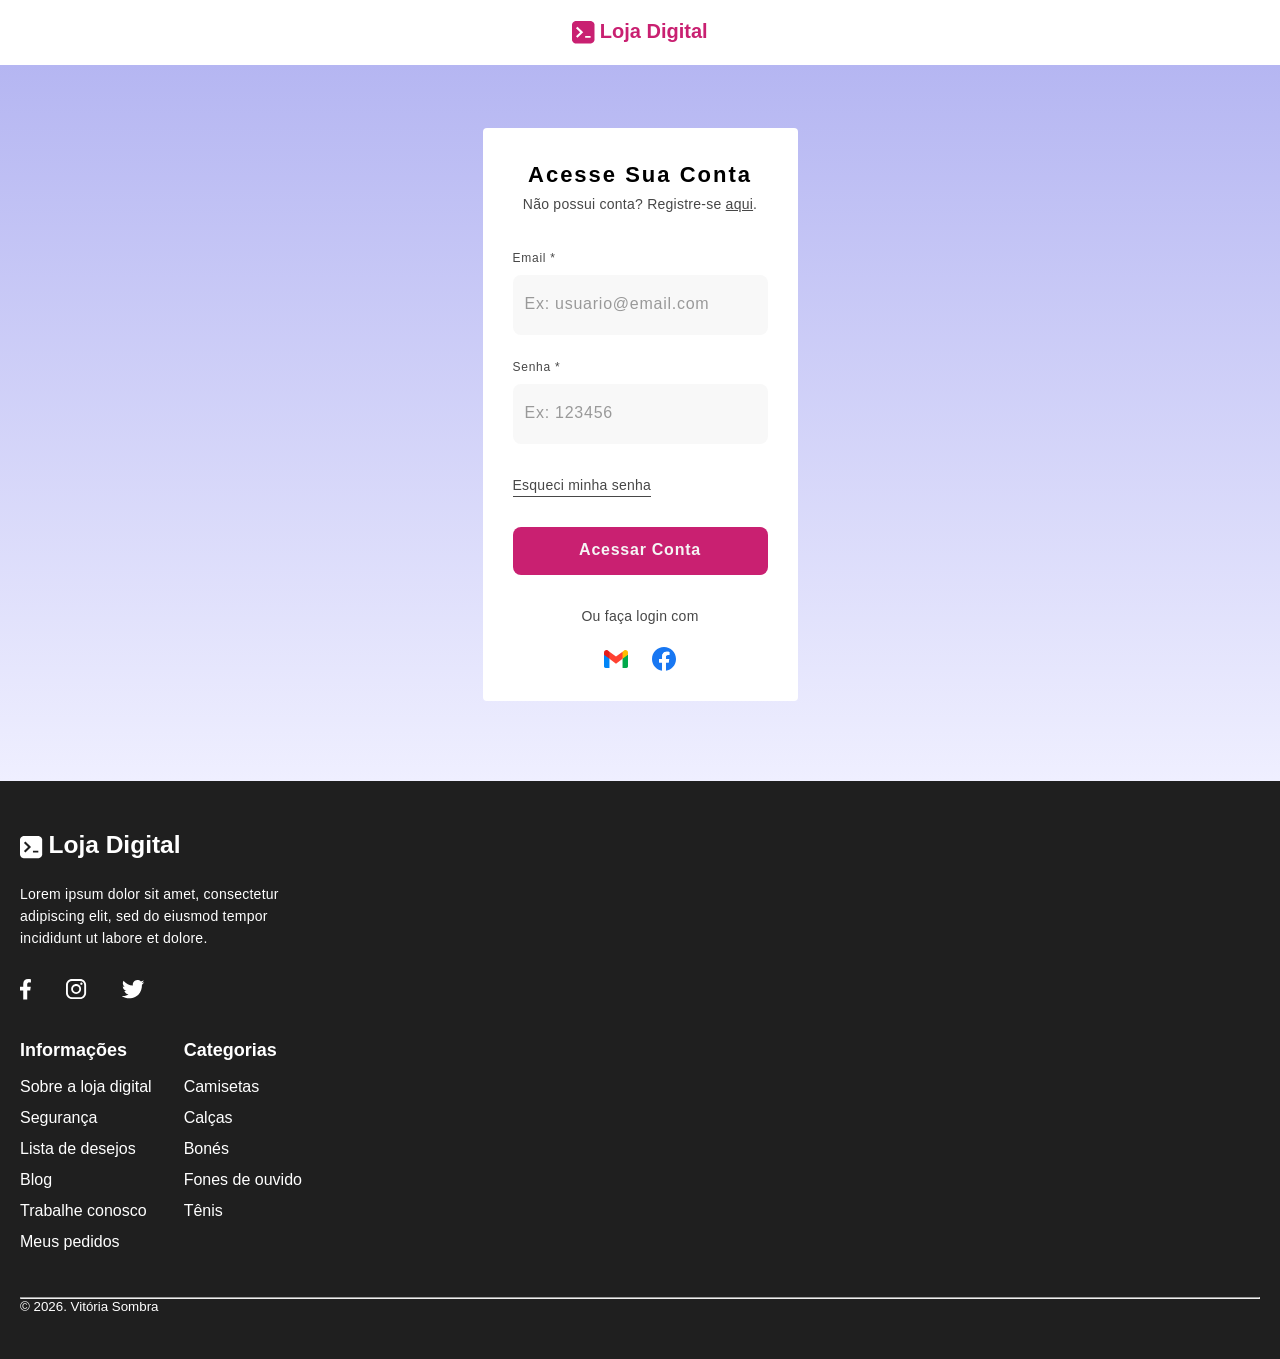
<file: src/pages/login.html>
<!DOCTYPE html>
<html lang="pt-br">
<head>
    <meta charset="utf-8" />
    <meta 
    name="viewport" 
    content="width=device-width, initial-scale=1.0">
    <title>Entrar - Loja Digital</title>
    <link 
    rel="stylesheet" 
    href="../styles/reset.css"
    />
    <link 
    rel="stylesheet" 
    href="../styles/global.css"
    />
</head>
<body>
    <header>
        <nav>
            <a href="../../index.html">
                <img 
                 src="../assets/logo.svg"
                 alt="logo da loja na cor rosa"
                />
                <span>loja digital</span>
            </a>
        </nav>
    </header>
    <main>
        <form>
            <h1>acesse sua conta</h1>
            <p>Não possui conta? Registre-se <a href="">aqui</a>.</p>
            <div class="inputs">
                <div>
                    <label>email *</label>
                    <input 
                    type="email" 
                    placeholder="Ex: usuario@email.com"
                    required
                    />
                </div>
                <div>
                    <label>senha *</label>
                    <input 
                    type="password"
                    placeholder="Ex: 123456"
                    required
                     />
                </div>
            </div>
            <span>
                <a href="#">Esqueci minha senha</a>
            </span>
            <button>acessar conta</button>
            <div class="others">
                <span>Ou faça login com</span>
                <nav>
                    <ul>
                        <li>
                        <a href="#">
                            <img 
                            src="../assets/gmail.svg" 
                            alt="ícone do gmail">
                        </a>
                        </li>
                        <li>
                            <a href="#">
                                <img 
                                src="../assets/facebook.svg" 
                                alt="ícone do facebook">
                        </a>
                        </li>
                        
                    </ul>
                </nav>
            </div>
        
        </form>
    </main>
    <footer> 
        <div>
            <div class="social">
                <nav>
                    <a href="../../index.html">
                        <img 
                        src="../assets/logo-white.svg"
                        alt="logo da loja na cor branca"
                        />
                        <span>Loja Digital</span>
                    </a>
                </nav>
                <p>
                Lorem ipsum dolor sit amet, consectetur adipiscing elit, sed do eiusmod tempor incididunt ut labore et dolore.
                </p>
                <nav>
                    <ul>
                        <li>
                            <a href="#">
                                <img
                                src="../assets/facebook-white.svg"
                                alt="ícone do facebook na cor branca"
                                />
                            </a>
                        </li>
                        <li>
                            <a href="#">
                                <img
                                src="../assets/instagram.svg"
                                alt="ícone do instagram na cor branca"
                                />
                            </a>
                        </li>
                        <li>
                            <a href="#">
                                <img
                                src="../assets/twitter.svg"
                                alt="ícone do twitter na cor branca"
                                />
                            </a>
                        </li>
                    </ul>
                </nav>
            </div>
            <div class="more">
                <div>
                    <h2>Informações</h2>
                    <ul>
                    <li>
                        <a href="#">Sobre a loja digital</a>
                    </li>
                    <li>
                        <a href="#">Segurança</a>
                    </li>
                    <li>
                        <a href="#">Lista de desejos</a>
                    </li>
                    <li>
                        <a href="#">Blog</a>
                    </li>
                    <li>
                        <a href="#">Trabalhe conosco</a>
                    </li>
                    <li>
                        <a href="#">Meus pedidos</a>
                    </li>
                    </ul>
                </div>
                <div>
                    <h2>Categorias</h2>
                    <ul>
                    <li>
                        <a href="#">Camisetas</a>
                    </li>
                    <li>
                        <a href="#">Calças</a>
                    </li>
                    <li>
                        <a href="#">Bonés</a>
                    </li>
                    <li>
                        <a href="#">Fones de ouvido</a>
                    </li>
                    <li>
                        <a href="#">Tênis</a>
                    </li>
                    </ul>
                </div>
            </div>
            <div class="contact"></div>
        </div>
        <hr>
        <small> &copy; 2026. Vitória Sombra</small>
    </footer>
</body>
</html>
</file>
<file: src/styles/global.css>
header {

    nav {
        a {
            display: flex;
            align-items: center;
            gap: 4.5px;
            padding: 20px;
            width: fit-content;
            margin: auto;


            span {
                font-size: 20px;
                text-transform: capitalize;
                font-weight: 700;
                color: #c92071;
                margin-bottom: 2px;
            }
        }
    }


}

main {
    background: linear-gradient(#b5b6f2, #efefff);
    padding: 63px 0 80px;

    form {
        width: 315px;
        background-color: #fff;
        margin: 0 auto;
        border-radius: 4px;
        padding: 30px;

        p,
        .inputs,
        span,
        button {
            margin-bottom: 30px;
        }

        h1 {
            font-size: 22px;
            line-height: 34px;
            letter-spacing: 2px;
            text-align: center;
            text-transform: capitalize;
        }

        p {
            font-size: 14px;
            line-height: 24px;
            letter-spacing: .25px;
            text-align: center;
            color: #474747;


            a {
                display: inline;
                text-decoration: underline;
                color: inherit;
            }
        }

        .inputs {
            display: flex;
            flex-direction: column;
            gap: 20px;

            div {
                label {
                    font-size: 12px;
                    font-weight: 700px;
                    line-height: 24px;
                    letter-spacing: .75px;
                    color: #474747;
                    text-transform: capitalize;
                    margin-bottom: 5px;
                }
                input {
                    height: 60px;
                    font-size: 16px;
                    line-height: 28px;
                    letter-spacing: 0.75px;
                    padding: 0 12px;
                    border: none;
                    width: 100%;
                    background-color: #4747470a;
                    border-radius: 8px;
                    outline-color: #c92071;
                    padding-bottom: 2px;

                    &::placeholder {
                        color: #999;
                    }
                }
            }
        }

        span {
            a {
                font-size: 14px;
                line-height: 22px;
                letter-spacing: .25px;
                color: #474747;
                border-bottom: solid .5px #474747;
                width: fit-content;
            }

        }
        button {
            width: 100%;
            height: 48px;
            border-radius: 8px;
            border: none;
            background-color: #c92071;
            color: #f5f5f5;
            font-size: 16px;
            line-height: 24px;
            letter-spacing: .75px;
            text-transform: capitalize;
            font-weight: 600;
            padding-bottom: 2px;

        }
        .others{
            width: fit-content;
            margin: 0 auto;

            span {
                font-size: 14px;
                line-height: 22px;
                letter-spacing: .25px;
                color: #474747;
                margin-bottom: 20px;
            }
            nav {
                ul {
                    display: flex;
                    justify-content: center;
                    gap: 24px;
                }
            }
        }
    }
}
footer {
    background-color: #1f1f1f;
    padding: 50px 20px 45px;

    * {
        color: #fff;
    }

    div {
        .social {
            margin-bottom: 40px;

            nav {
                margin-bottom: 20px;
                a {
                    display: flex;
                    align-items: center;
                    gap: 5.5px;
                    span {
                        font-size: 24.5px;
                        font-weight: 600;
                        text-transform: capitalize;
                        padding-bottom: 4px;
                    }
                }
            }

            p {
                font-size: 14px;
                line-height: 22px;
                letter-spacing: .25px;
                width: 307px;
                margin-bottom: 30px;
            }
            nav {
                ul {
                    display: flex;
                    align-items: center;
                    gap: 35px;
                }
            }
        }
        .more {
            display: flex;
            gap: 32px;
            margin-bottom: 40px;

            h2 {
                font-size: 18px;
                font-weight: 600;
                margin-bottom: 10px;
            }

            ul {
                li {
                    a{
                        line-height: 31px;
                    }
                }
            }
        }
    }
}
</file>
